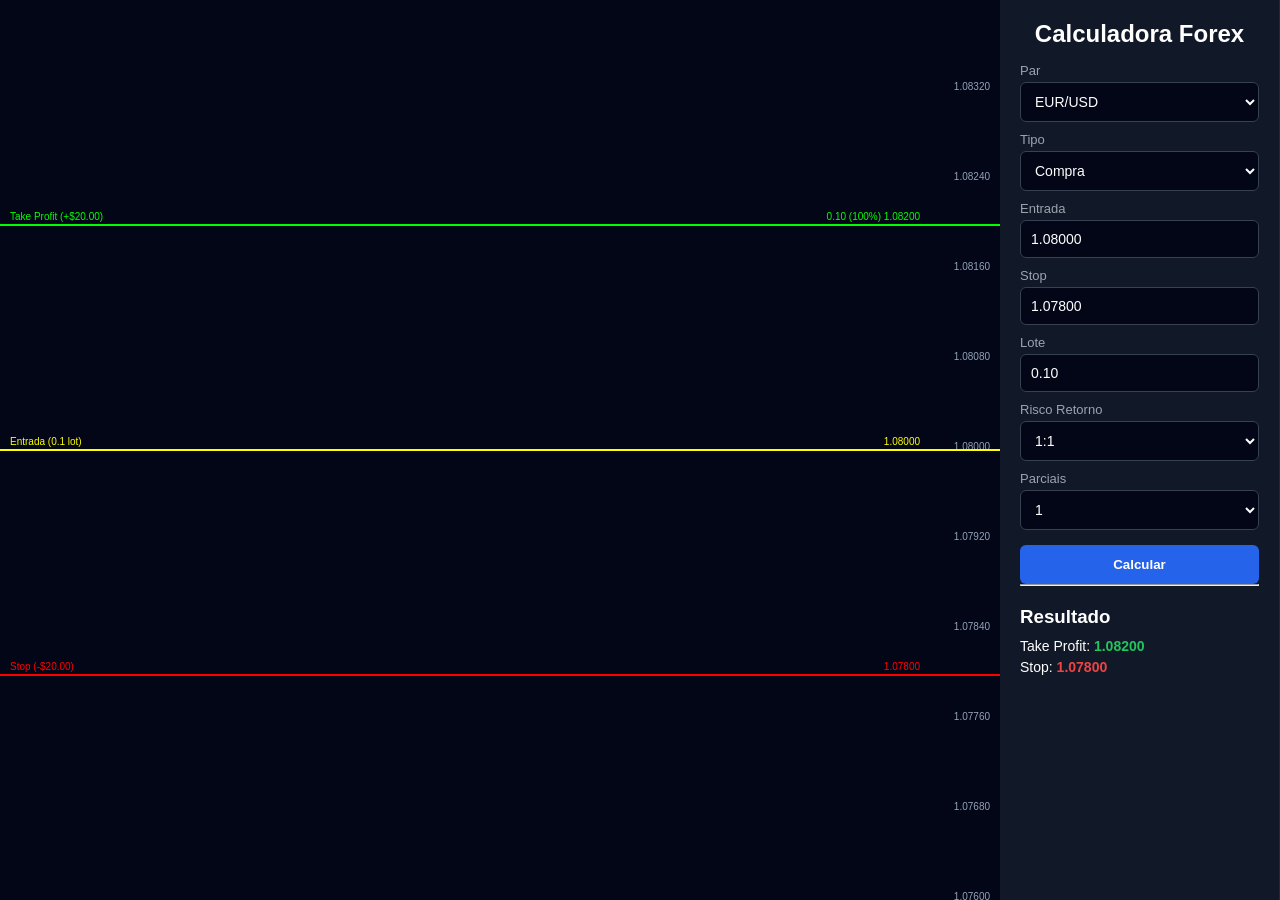
<file: index.html>
<!DOCTYPE html>
<html lang="pt-BR">

<head>
<meta charset="UTF-8">
<meta name="viewport" content="width=device-width, initial-scale=1.0">
<title>Forex OCO Tool</title>
<link rel="stylesheet" href="style.css">
</head>

<body>

<div class="container">

<canvas id="grafico"></canvas>   

<div class="painel">

<h2>Calculadora Forex</h2>

<label>Par</label>

<select id="par">
<option value="EURUSD">EUR/USD</option>
<option value="GBPUSD">GBP/USD</option>
<option value="USDJPY">USD/JPY</option>
<option value="AUDUSD">AUD/USD</option>
<option value="USDCAD">USD/CAD</option>
<option value="USDCHF">USD/CHF</option>
<option value="NZDUSD">NZD/USD</option>
</select>

<label>Tipo</label>

<select id="tipo">
<option value="compra">Compra</option>
<option value="venda">Venda</option>
</select>

<label>Entrada</label>
<input type="number" step="0.00001" id="entrada" value="1.08000">

<label>Stop</label>
<input type="number" step="0.00001" id="stop" value="1.07800">

<label>Lote</label>
<input type="number" step="0.01" id="lote" value="0.10">

<label>Risco Retorno</label>

<select id="rr">
<option value="1">1:1</option>
<option value="2">2:1</option>
<option value="3">3:1</option>
</select>

<label>Parciais</label>

<select id="parciais">
<option value="1">1</option>
<option value="2">2</option>
<option value="3">3</option>
<option value="4">4</option>
</select>

<button onclick="calcular()">Calcular</button>

<hr>

<h3>Resultado</h3>

<p>Take Profit: <span id="resultadoTP"></span></p>
<p>Stop: <span id="resultadoStop"></span></p>

</div>


</div>

<script src="script.js"></script>

</body>
</html>
</file>
<file: style.css>
*{
margin:0;
padding:0;
box-sizing:border-box;
font-family:Arial, Helvetica, sans-serif;
}

body{
background:#0f172a;
color:white;
}

/* container principal */

.container{
display:flex;
height:100vh;
}

/* painel */

.painel{
width:280px;
background:#111827;
padding:20px;
overflow-y:auto;
border-right:1px solid #1f2937;
}

/* titulo */

.painel h2{
margin-bottom:15px;
text-align:center;
}

/* labels */

label{
display:block;
margin-top:10px;
font-size:13px;
color:#9ca3af;
}

/* inputs */

input,
select{
width:100%;
padding:10px;
margin-top:4px;
border-radius:6px;
border:1px solid #374151;
background:#020617;
color:white;
font-size:14px;
}

/* botão */

button{
width:100%;
margin-top:15px;
padding:12px;
border:none;
border-radius:6px;
background:#2563eb;
color:white;
font-weight:bold;
cursor:pointer;
}

button:hover{
background:#1d4ed8;
}

/* resultado */

h3{
margin-top:20px;
margin-bottom:10px;
}

p{
font-size:14px;
margin-top:5px;
}

#resultadoTP{
color:#22c55e;
font-weight:bold;
}

#resultadoStop{
color:#ef4444;
font-weight:bold;
}

/* grafico */

canvas{
flex:1;
background:#020617;
}

/* MOBILE */

@media (max-width:768px){

.container{
flex-direction:column;
height:auto;
}

.painel{
width:100%;
border-right:none;
border-bottom:1px solid #1f2937;
}

canvas{
width:100%;
height:450px;
}

input,
select,
button{
font-size:16px;
padding:12px;
}

}
</file>
